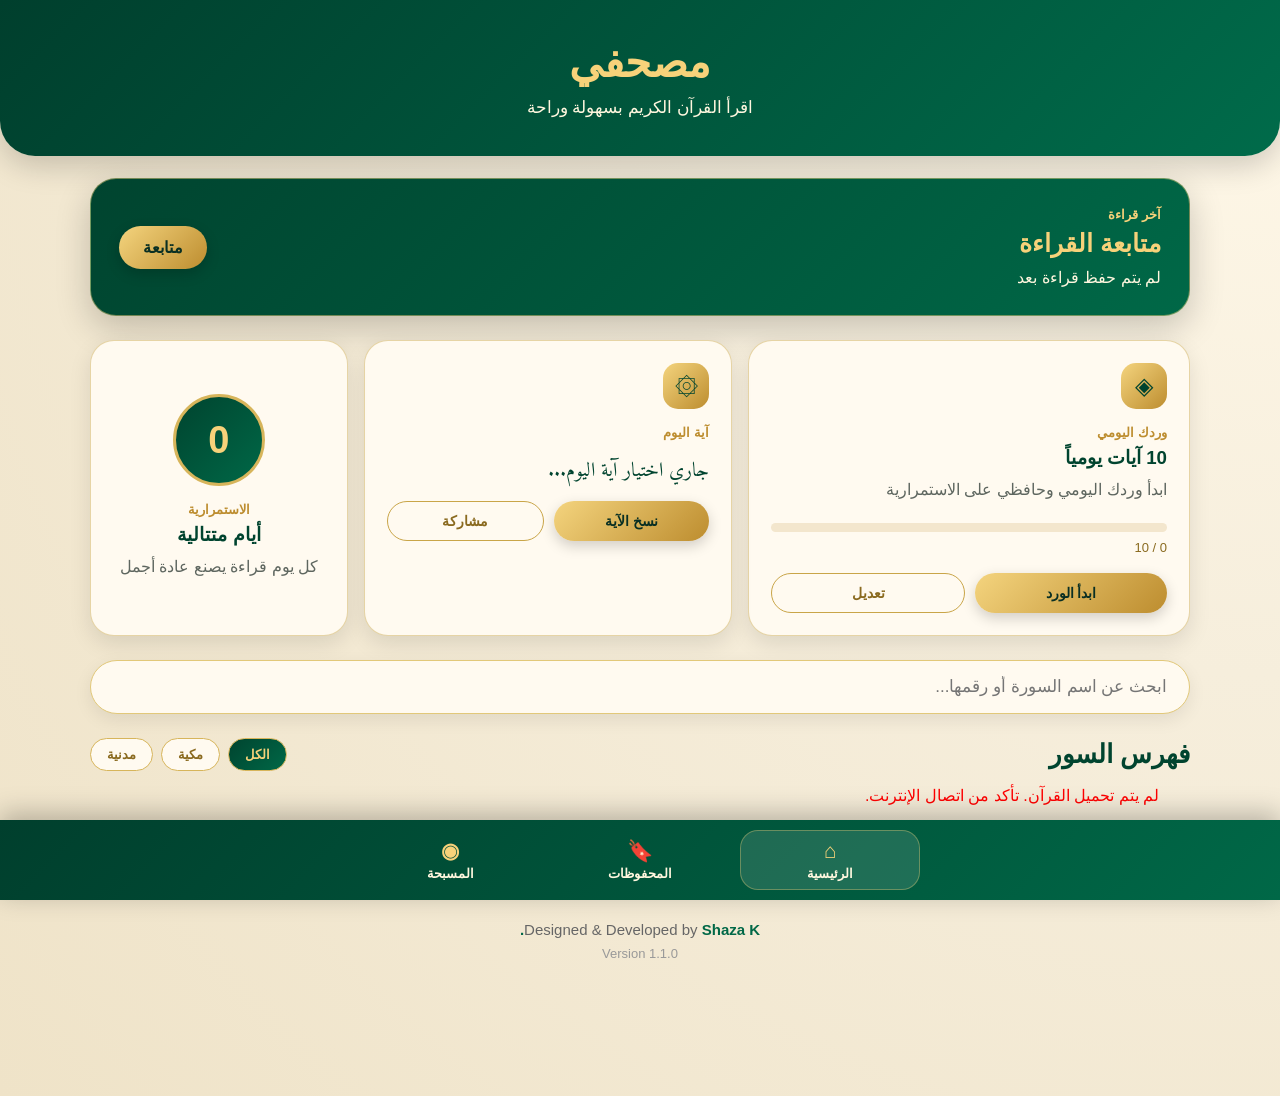
<file: index.html>
<!DOCTYPE html>
<html lang="ar" dir="rtl">
<head>
  <link rel="manifest" href="manifest.json">
  <meta name="theme-color" content="#006847">
  <meta charset="UTF-8" />
  <meta name="viewport" content="width=device-width, initial-scale=1.0" />
  <title>مصحفي</title>
  <link rel="stylesheet" href="style.css" />
</head>

<body>
  <header class="app-header">
    <h1>مصحفي</h1>
    <p>اقرأ القرآن الكريم بسهولة وراحة</p>
  </header>

  <main class="container">

    <section id="homePage" class="page-section">

      <section class="home-card">
        <div>
          <span class="eyebrow">آخر قراءة</span>
          <h2>متابعة القراءة</h2>
          <p id="lastRead">لم يتم حفظ قراءة بعد</p>
        </div>

        <button onclick="continueReading()">متابعة</button>
      </section>

      <section class="feature-grid">

        <article class="feature-card daily-card">
          <div class="feature-icon">◈</div>

          <div>
            <span class="eyebrow">وردك اليومي</span>
            <h3 id="dailyGoalTitle">10 آيات يومياً</h3>
            <p id="dailyGoalText">
              ابدأ وردك اليومي وحافظي على الاستمرارية
            </p>
          </div>

          <div class="progress-wrap">
            <div class="progress-track">
              <div id="dailyProgressBar" class="progress-bar"></div>
            </div>

            <span id="dailyProgressText">0 / 10</span>
          </div>

          <div class="card-actions">
            <button onclick="startDailyWird()">ابدأ الورد</button>
            <button class="ghost-btn" onclick="openDailyGoalModal()">
              تعديل
            </button>
          </div>
        </article>

        <article class="feature-card verse-card">
          <div class="feature-icon">۞</div>

          <div>
            <span class="eyebrow">آية اليوم</span>

            <p id="dailyVerseText" class="daily-verse">
              جاري اختيار آية اليوم...
            </p>

            <span id="dailyVerseSource" class="verse-source"></span>
          </div>

          <div class="card-actions">
            <button onclick="copyDailyVerse()">نسخ الآية</button>

            <button class="ghost-btn" onclick="shareDailyVerse()">
              مشاركة
            </button>
          </div>
        </article>

        <article class="feature-card streak-card">
          <div class="streak-number" id="streakDays">0</div>

          <div>
            <span class="eyebrow">الاستمرارية</span>
            <h3>أيام متتالية</h3>
            <p>كل يوم قراءة يصنع عادة أجمل</p>
          </div>
        </article>

      </section>

      <div class="search-box">
        <input
          type="text"
          id="searchInput"
          placeholder="ابحث عن اسم السورة أو رقمها..."
          oninput="searchSurah()"
        />
      </div>

      <section>

        <div class="section-heading-row">

          <h2 class="section-title">فهرس السور</h2>

          <div class="filter-tabs">

            <button
              class="filter-btn active"
              onclick="filterSurahs('all', this)"
            >
              الكل
            </button>

            <button
              class="filter-btn"
              onclick="filterSurahs('مكية', this)"
            >
              مكية
            </button>

            <button
              class="filter-btn"
              onclick="filterSurahs('مدنية', this)"
            >
              مدنية
            </button>

          </div>

        </div>

        <div id="surahList" class="surah-list"></div>

      </section>

    </section>


    <section id="bookmarksPage" class="page-section hidden">

      <div class="page-head">
        <span class="eyebrow">محفوظاتك</span>
        <h2 class="section-title">الآيات المحفوظة</h2>
      </div>

      <div id="bookmarksList" class="bookmarks-list"></div>

    </section>


    <section id="tasbihPage" class="page-section hidden">

      <div class="tasbih-card">

        <span class="eyebrow">المسبحة</span>

        <h2>اذكر الله</h2>

        <select id="tasbihPhrase" onchange="changeTasbihPhrase()">
          <option>سبحان الله</option>
          <option>الحمد لله</option>
          <option>الله أكبر</option>
          <option>أستغفر الله</option>
          <option>لا إله إلا الله</option>
        </select>

        <button
          id="tasbihButton"
          class="tasbih-button"
          onclick="incrementTasbih()"
        >
          <span id="tasbihCount">0</span>
          <small>اضغط للتسبيح</small>
        </button>

        <div class="tasbih-target">

          <span id="tasbihTargetText">0 / 33</span>

          <div class="progress-track">
            <div
              id="tasbihProgressBar"
              class="progress-bar"
            ></div>
          </div>

        </div>

        <div class="tasbih-actions">

          <button onclick="changeTasbihTarget()">
            تغيير الهدف
          </button>

          <button
            class="ghost-btn"
            onclick="resetTasbih()"
          >
            تصفير
          </button>

        </div>

      </div>

    </section>


    <section id="readerPage" class="reader-page hidden">

      <div class="surah-header">

        <div class="ornament">❈ ❈ ❈</div>

        <h2 id="surahTitle"></h2>

        <p id="surahInfo"></p>

        <div class="ornament">❈ ❈ ❈</div>

      </div>
      <div class="audio-player">

  <div class="audio-player-head">
    <div>
      <span class="audio-label">الاستماع</span>
      <strong id="audioStatus">جاهز للتشغيل</strong>
    </div>

    <select id="reciterSelect" onchange="changeReciter()">
      <option value="ar.alafasy">مشاري راشد العفاسي</option>
      <option value="ar.minshawi">محمد صديق المنشاوي</option>
      <option value="ar.sudais">عبدالرحمن السديس</option>
      <option value="ar.abdulbasit">عبد الباسط عبد الصمد</option>
      <option value="ar.husary">محمود خليل الحصري</option>
    </select>
  </div>

  <div class="audio-controls">

    <button onclick="previousAudioAyah()">
      ⏮
      <span>السابقة</span>
    </button>

    <button
      id="audioPlayButton"
      class="audio-main-button"
      onclick="toggleSurahAudio()"
    >
      ▶
      <span>تشغيل</span>
    </button>

    <button onclick="nextAudioAyah()">
      ⏭
      <span>التالية</span>
    </button>

    <button onclick="stopSurahAudio()">
      ■
      <span>إيقاف</span>
    </button>

  </div>

  <div class="audio-progress">
    <div class="audio-progress-track">
      <div id="audioProgressBar"></div>
    </div>

    <span id="audioAyahInfo">
      لم يبدأ التشغيل
    </span>
  </div>

</div>

      <div id="ayahContainer" class="ayah-container"></div>

      <div class="reader-actions">

        <button onclick="backToHome()">
          ↩
          <span>رجوع</span>
        </button>

        <button onclick="decreaseFont()">
          A−
          <span>تصغير</span>
        </button>

        <button onclick="increaseFont()">
          A+
          <span>تكبير</span>
        </button>

        <button onclick="toggleDarkMode()">
          🌙
          <span>ليلي</span>
        </button>

      </div>

    </section>

  </main>


  <nav id="bottomNav" class="bottom-nav">

    <button
      class="nav-btn active"
      data-page="homePage"
      onclick="showPage('homePage', this)"
    >
      <span>⌂</span>
      <small>الرئيسية</small>
    </button>

    <button
      class="nav-btn"
      data-page="bookmarksPage"
      onclick="showPage('bookmarksPage', this)"
    >
      <span>🔖</span>
      <small>المحفوظات</small>
    </button>

    <button
      class="nav-btn"
      data-page="tasbihPage"
      onclick="showPage('tasbihPage', this)"
    >
      <span>◉</span>
      <small>المسبحة</small>
    </button>

  </nav>


  <div
    id="ayahActionSheet"
    class="action-sheet hidden"
    onclick="closeAyahActions(event)"
  >

    <div class="action-sheet-panel">

      <div class="sheet-handle"></div>

      <h3 id="selectedAyahTitle">خيارات الآية</h3>

      <p
        id="selectedAyahPreview"
        class="selected-ayah-preview"
      ></p>

      <div class="action-grid">

        <button onclick="saveSelectedAyah()">
          🔖
          <span>حفظ</span>
        </button>

        <button onclick="copySelectedAyah()">
          📋
          <span>نسخ</span>
        </button>

        <button onclick="shareSelectedAyah()">
          📤
          <span>مشاركة</span>
        </button>

      </div>

      <button
        class="close-sheet"
        onclick="closeAyahActions()"
      >
        إغلاق
      </button>

    </div>

  </div>


  <div
    id="dailyGoalModal"
    class="action-sheet hidden"
    onclick="closeDailyGoalModal(event)"
  >

    <div class="action-sheet-panel">

      <div class="sheet-handle"></div>

      <h3>تحديد الورد اليومي</h3>

      <p class="modal-note">
        اختر عدد الآيات التي تريد قراءتها يومياً.
      </p>

      <div class="goal-options">

        <button onclick="setDailyGoal(5)">
          5 آيات
        </button>

        <button onclick="setDailyGoal(10)">
          10 آيات
        </button>

        <button onclick="setDailyGoal(20)">
          20 آية
        </button>

        <button onclick="setDailyGoal(50)">
          50 آية
        </button>

      </div>

      <button
        class="close-sheet"
        onclick="closeDailyGoalModal()"
      >
        إغلاق
      </button>

    </div>

  </div>


  <div id="toast" class="toast"></div>


  <footer class="app-footer">
    <p>
      Designed & Developed by
      <strong>Shaza K.</strong>
    </p>

    <span>Version 1.1.0</span>
  </footer>


  <script src="script.js"></script>

  <script>
    if ("serviceWorker" in navigator) {
      navigator.serviceWorker.register("service-worker.js");
    }
  </script>

</body>
</html>
<script src="./script.js"></script>

<script>
  if ("serviceWorker" in navigator) {
    window.addEventListener("load", async () => {
      try {
        const registration = await navigator.serviceWorker.register(
          "./service-worker.js"
        );

        console.log(
          "Service Worker registered:",
          registration.scope
        );
      } catch (error) {
        console.error(
          "Service Worker registration failed:",
          error
        );
      }
    });
  }
</script>

</body>
</html>
</file>
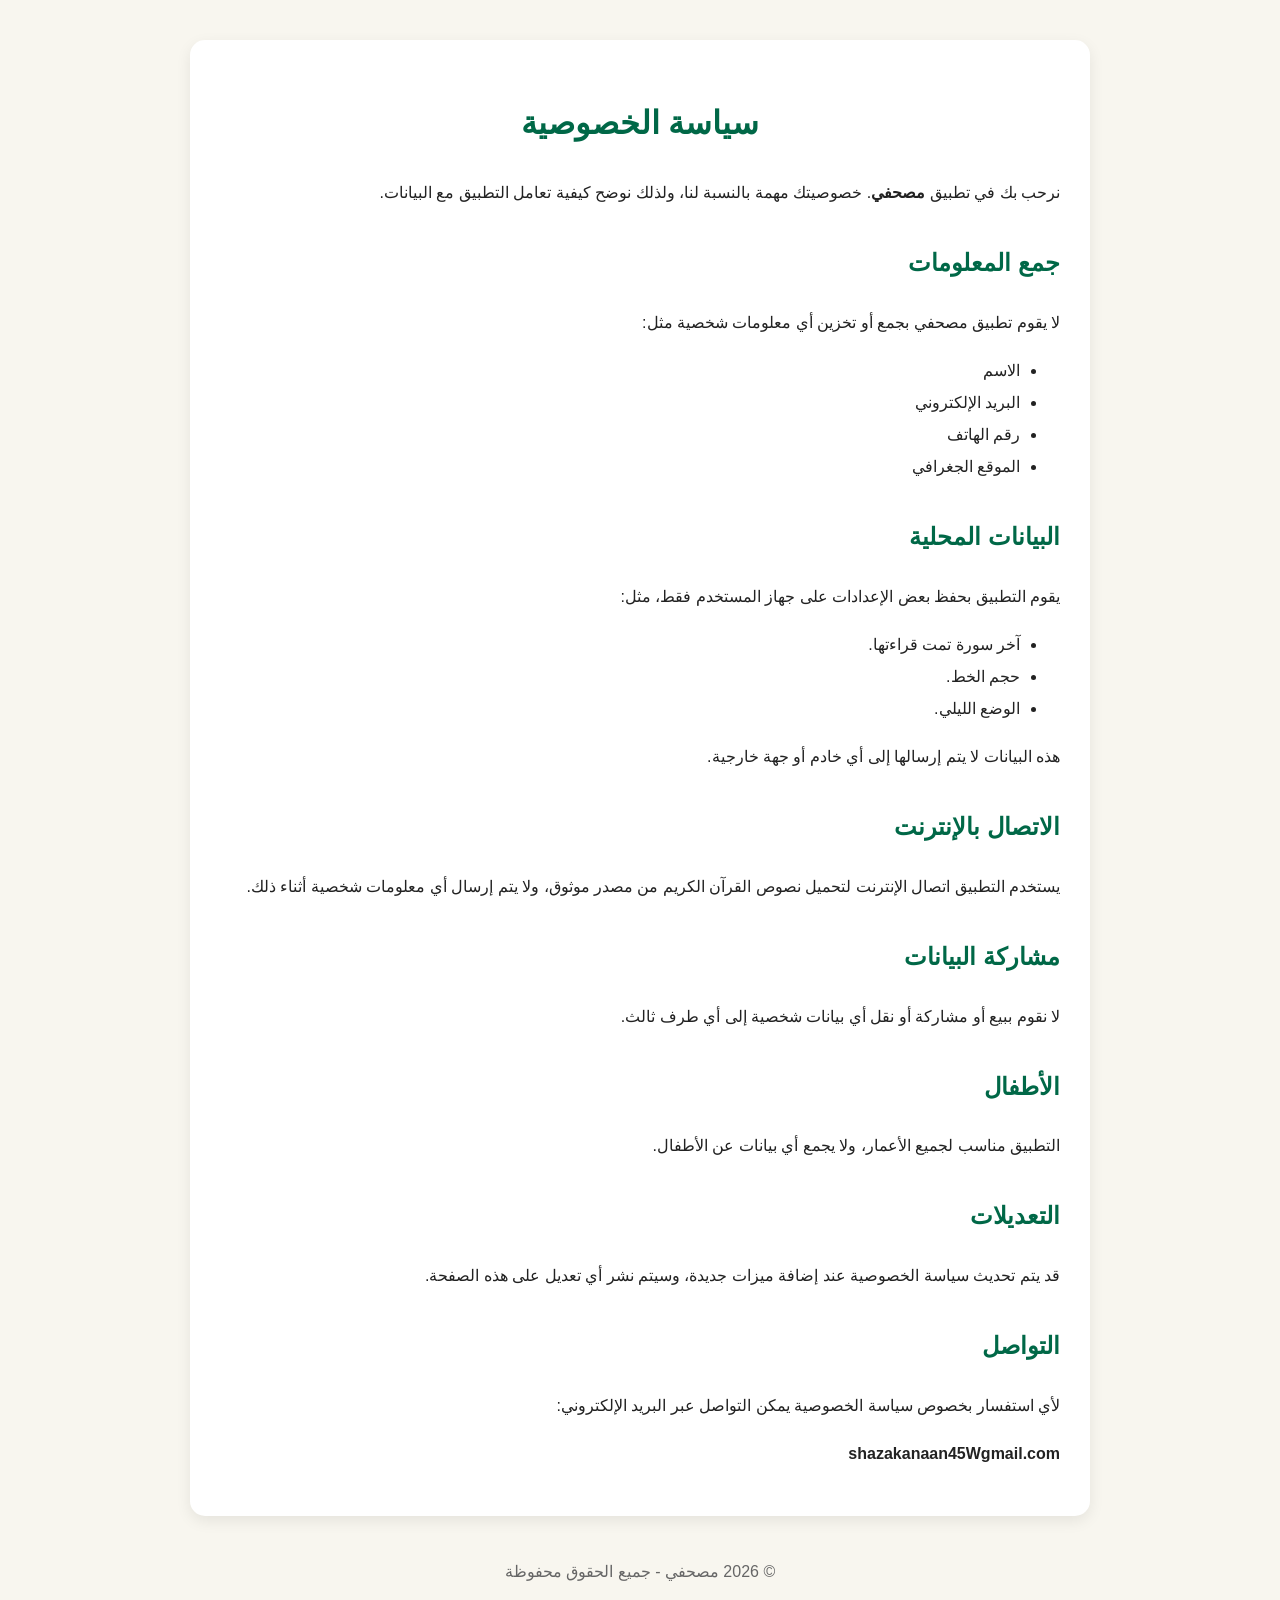
<file: privacy.html>
<!DOCTYPE html> <html lang="ar" dir="rtl"> <head> <meta charset="UTF-8"> <meta name="viewport" content="width=device-width, initial-scale=1.0"> <title>سياسة الخصوصية | مصحفي</title> <style> body{ font-family:Tahoma,Arial,sans-serif; background:#f8f6ef; color:#222; max-width:900px; margin:auto; padding:40px; line-height:2; } h1{ color:#006847; text-align:center; } h2{ color:#006847; margin-top:30px; } .box{ background:white; padding:30px; border-radius:15px; box-shadow:0 5px 15px rgba(0,0,0,.08); } footer{ margin-top:40px; text-align:center; color:#666; } </style> </head> <body> <div class="box"> <h1>سياسة الخصوصية</h1> <p> نرحب بك في تطبيق <strong>مصحفي</strong>. خصوصيتك مهمة بالنسبة لنا، ولذلك نوضح كيفية تعامل التطبيق مع البيانات. </p> <h2>جمع المعلومات</h2> <p> لا يقوم تطبيق مصحفي بجمع أو تخزين أي معلومات شخصية مثل: </p> <ul> <li>الاسم</li> <li>البريد الإلكتروني</li> <li>رقم الهاتف</li> <li>الموقع الجغرافي</li> </ul> <h2>البيانات المحلية</h2> <p> يقوم التطبيق بحفظ بعض الإعدادات على جهاز المستخدم فقط، مثل: </p> <ul> <li>آخر سورة تمت قراءتها.</li> <li>حجم الخط.</li> <li>الوضع الليلي.</li> </ul> <p> هذه البيانات لا يتم إرسالها إلى أي خادم أو جهة خارجية. </p> <h2>الاتصال بالإنترنت</h2> <p> يستخدم التطبيق اتصال الإنترنت لتحميل نصوص القرآن الكريم من مصدر موثوق، ولا يتم إرسال أي معلومات شخصية أثناء ذلك. </p> <h2>مشاركة البيانات</h2> <p> لا نقوم ببيع أو مشاركة أو نقل أي بيانات شخصية إلى أي طرف ثالث. </p> <h2>الأطفال</h2> <p> التطبيق مناسب لجميع الأعمار، ولا يجمع أي بيانات عن الأطفال. </p> <h2>التعديلات</h2> <p> قد يتم تحديث سياسة الخصوصية عند إضافة ميزات جديدة، وسيتم نشر أي تعديل على هذه الصفحة. </p> <h2>التواصل</h2> <p> لأي استفسار بخصوص سياسة الخصوصية يمكن التواصل عبر البريد الإلكتروني: </p> <p> <strong>shazakanaan45Wgmail.com</strong> </p> </div> <footer> © 2026 مصحفي - جميع الحقوق محفوظة </footer> </body> </html>
</file>
<file: style.css>
@font-face {
  font-family: "MushafiQuran";
  src: url("./fonts/AmiriQuran.ttf") format("truetype");
  font-weight: normal;
  font-style: normal;
  font-display: block;
}*{
  margin:0;
  padding:0;
  box-sizing:border-box;
}

html{
  scroll-behavior:smooth;
}

body{
  direction:rtl;
  font-family:Arial, Tahoma, sans-serif;
  background:radial-gradient(circle at top right,#fff8e8 0,#f6eedc 40%,#efe3c8 100%);
  color:#082f23;
  padding-bottom:110px;
}

.app-header{
  background:linear-gradient(135deg,#003f2d,#006b4a);
  color:#f7d27a;
  text-align:center;
  padding:38px 20px;
  border-bottom-left-radius:35px;
  border-bottom-right-radius:35px;
  box-shadow:0 10px 30px rgba(0,0,0,.18);
}

.app-header h1{
  font-size:42px;
  margin-bottom:10px;
}

.app-header p{
  color:#fff7df;
  font-size:17px;
}

.container{
  width:94%;
  max-width:1100px;
  margin:auto;
  padding:22px 0 40px;
}

.hidden{
  display:none !important;
}

.eyebrow{
  display:block;
  color:#bd8d2f;
  font-size:13px;
  font-weight:bold;
  margin-bottom:7px;
}

.home-card{
  background:linear-gradient(135deg,#00442f,#006847);
  color:white;
  border-radius:26px;
  padding:28px;
  margin-bottom:24px;
  box-shadow:0 12px 35px rgba(0,0,0,.2);
  border:1px solid rgba(255,215,130,.45);
  display:flex;
  align-items:center;
  justify-content:space-between;
  gap:20px;
}

.home-card .eyebrow{
  color:#f7d27a;
}

.home-card h2{
  color:#f7d27a;
  margin-bottom:10px;
  font-size:25px;
}

.home-card p{
  color:#fff7df;
}

button{
  background:linear-gradient(135deg,#f4d47e,#bd8d2f);
  color:#092f23;
  border:none;
  border-radius:50px;
  padding:12px 24px;
  cursor:pointer;
  font-size:16px;
  font-weight:bold;
  box-shadow:0 5px 14px rgba(0,0,0,.18);
  font-family:Arial, Tahoma, sans-serif;
  transition:.2s;
}

button:hover{
  transform:translateY(-2px);
}

.ghost-btn{
  background:transparent;
  border:1px solid #c9a548;
  color:#8a6a1f;
  box-shadow:none;
}

.feature-grid{
  display:grid;
  grid-template-columns:1.2fr 1fr .7fr;
  gap:16px;
  margin-bottom:24px;
}

.feature-card{
  background:#fffaf0;
  border:1px solid rgba(199,164,73,.45);
  border-radius:24px;
  padding:22px;
  box-shadow:0 8px 22px rgba(0,0,0,.1);
}

.feature-card h3{
  color:#00442f;
  margin-bottom:7px;
}

.feature-card p{
  color:#5e665f;
  line-height:1.8;
}

.feature-icon{
  width:46px;
  height:46px;
  border-radius:15px;
  background:linear-gradient(135deg,#f4d47e,#bd8d2f);
  display:flex;
  align-items:center;
  justify-content:center;
  font-size:24px;
  color:#00442f;
  margin-bottom:16px;
}

.card-actions{
  display:flex;
  gap:10px;
  margin-top:18px;
}

.card-actions button{
  flex:1;
  padding:11px 14px;
  font-size:14px;
}

.progress-wrap{
  margin-top:18px;
}

.progress-track{
  height:9px;
  background:rgba(189,141,47,.18);
  border-radius:50px;
  overflow:hidden;
}

.progress-bar{
  height:100%;
  width:0%;
  background:linear-gradient(90deg,#bd8d2f,#f4d47e);
  border-radius:50px;
  transition:.3s;
}

#dailyProgressText,
#tasbihTargetText{
  display:block;
  margin-top:8px;
  color:#8a6a1f;
  font-size:13px;
}

.daily-verse{
  font-size:20px;
  color:#00442f !important;
  font-family:"MushafiQuran", serif !important;
}

.verse-source{
  display:block;
  margin-top:12px;
  color:#8a6a1f;
  font-size:13px;
}

.streak-card{
  display:flex;
  align-items:center;
  justify-content:center;
  flex-direction:column;
  text-align:center;
}

.streak-number{
  width:92px;
  height:92px;
  border-radius:50%;
  display:flex;
  align-items:center;
  justify-content:center;
  background:linear-gradient(135deg,#00442f,#006847);
  color:#f7d27a;
  border:3px solid #d7b55b;
  font-size:38px;
  font-weight:bold;
  margin-bottom:16px;
}

.search-box{
  margin-bottom:24px;
}

.search-box input{
  width:100%;
  padding:16px 22px;
  border-radius:50px;
  border:1px solid #e2c879;
  background:#fffaf0;
  font-size:17px;
  outline:none;
  box-shadow:0 6px 18px rgba(0,0,0,.08);
  font-family:Arial, Tahoma, sans-serif;
}

.section-heading-row{
  display:flex;
  justify-content:space-between;
  align-items:center;
  gap:18px;
  margin:20px 0 15px;
}

.section-title{
  font-size:26px;
  color:#00442f;
}

.filter-tabs{
  display:flex;
  gap:8px;
}

.filter-btn{
  padding:8px 16px;
  box-shadow:none;
  background:#fffaf0;
  border:1px solid #d7b55b;
  color:#8a6a1f;
  font-size:13px;
}

.filter-btn.active{
  background:linear-gradient(135deg,#00442f,#006847);
  color:#f7d27a;
}

.surah-list{
  display:grid;
  grid-template-columns:repeat(auto-fill,minmax(280px,1fr));
  gap:16px;
}

.surah-card{
  background:#fffaf0;
  border:1px solid rgba(199,164,73,.45);
  border-radius:22px;
  padding:18px;
  cursor:pointer;
  box-shadow:0 8px 22px rgba(0,0,0,.1);
  transition:.25s;
  display:flex;
  align-items:center;
  gap:14px;
  text-align:right;
}

.surah-card:hover{
  transform:translateY(-4px);
  background:#fff4d8;
}

.surah-card h3{
  color:#00442f;
  font-size:21px;
  margin-bottom:6px;
  font-weight:700;
  line-height:1.6;
}

.surah-card span{
  color:#8a6a1f;
  font-size:14px;
}

.surah-number{
  width:42px;
  height:42px;
  min-width:42px;
  border-radius:50%;
  background:linear-gradient(135deg,#f4d47e,#bd8d2f);
  color:#00442f;
  display:flex;
  align-items:center;
  justify-content:center;
  font-weight:bold;
  box-shadow:0 4px 12px rgba(0,0,0,.15);
}

.surah-arrow{
  margin-right:auto;
  color:#bd8d2f;
  font-size:28px;
  font-weight:bold;
}

.reader-page{
  margin-top:20px;
  padding-bottom:120px;
}

.surah-header{
  background:linear-gradient(135deg,#00452f,#006847);
  border-radius:25px;
  padding:25px;
  margin-top:18px;
  margin-bottom:25px;
  text-align:center;
  box-shadow:0 10px 25px rgba(0,0,0,.15);
  border:2px solid #d7b55b;
}

#surahTitle{
  color:#FFD87A;
  font-size:42px;
  margin:10px 0;
  font-weight:bold;
  text-align:center;
  text-shadow:0 2px 5px rgba(0,0,0,.4);
}

#surahInfo{
  color:#FFF7DD;
  font-size:18px;
  margin-top:8px;
}

.ornament{
  color:#FFD87A;
  font-size:24px;
  letter-spacing:8px;
}

.reader-actions{
  position:fixed;
  bottom:0;
  left:0;
  right:0;
  z-index:9999;
  display:flex;
  justify-content:space-between;
  align-items:center;
  gap:8px;
  background:linear-gradient(135deg,#003f2d,#006847);
  padding:10px 10px calc(10px + env(safe-area-inset-bottom));
  border-radius:22px 22px 0 0;
  box-shadow:0 -6px 25px rgba(0,0,0,.28);
}

.reader-actions button{
  flex:1;
  min-width:0;
  background:rgba(255,255,255,.12);
  color:#f7d27a;
  border:1px solid rgba(247,210,122,.45);
  border-radius:16px;
  padding:8px 4px;
  font-size:18px;
  box-shadow:none;
  white-space:nowrap;
}

.reader-actions button span{
  display:block;
  font-size:11px;
  margin-top:3px;
  color:#fff7df;
  font-weight:normal;
}

.ayah-container{
  background:#fffaf0;
  border:1px solid rgba(199,164,73,.55);
  border-radius:28px;
  padding:38px;
  font-family:"MushafiQuran", serif !important;
  font-size:40px;
  line-height:2.2;
  box-shadow:0 10px 32px rgba(0,0,0,.12);
}

.quran-text{
  direction:rtl;
  text-align:justify;
  text-align-last:center;
  line-height:2.35;
  word-spacing:3px;
}

.ayah{
  display:inline;
  cursor:pointer;
  padding:4px 2px;
  border-radius:8px;
  transition:.2s;
  -webkit-tap-highlight-color:transparent;
}

.ayah:hover{
  background:rgba(244,212,126,.28);
}

.ayah:active{
  background:rgba(244,212,126,.5);
}

.ayah-text{
  display:inline;
}

.ayahNumber{
  display:inline-flex;
  align-items:center;
  justify-content:center;
  color:#006847;
  font-size:.46em;
  font-family:Arial, Tahoma, sans-serif;
  font-weight:bold;
  margin:0 7px;
  vertical-align:middle;
  white-space:nowrap;
  min-width:32px;
  height:32px;
  border:1px solid rgba(189,141,47,.65);
  border-radius:50%;
  background:#f6df9a;
}

.basmala-box{
  background:linear-gradient(135deg,#fffdf6,#f8edd1);
  border:2px solid #d4af37;
  border-radius:20px;
  padding:18px;
  margin:5px 0 32px;
  text-align:center;
  box-shadow:0 8px 20px rgba(0,0,0,.12);
}

.basmala{
  font-family:"MushafiQuran", serif !important;
  font-size:42px;
  color:#006847;
  line-height:2;
}

.bottom-nav{
  position:fixed;
  bottom:0;
  left:0;
  right:0;
  z-index:9000;
  background:linear-gradient(135deg,#003f2d,#006847);
  display:flex;
  justify-content:center;
  gap:10px;
  padding:10px 12px calc(10px + env(safe-area-inset-bottom));
  box-shadow:0 -6px 25px rgba(0,0,0,.25);
}

.nav-btn{
  width:min(180px,30%);
  background:transparent;
  border:1px solid transparent;
  box-shadow:none;
  color:#fff7df;
  border-radius:18px;
  padding:8px 10px;
}

.nav-btn span{
  display:block;
  font-size:21px;
  color:#f7d27a;
}

.nav-btn small{
  display:block;
  margin-top:3px;
}

.nav-btn.active{
  background:rgba(255,255,255,.12);
  border-color:rgba(247,210,122,.35);
}

.bookmarks-list{
  display:grid;
  gap:14px;
}

.bookmark-card{
  background:#fffaf0;
  border:1px solid rgba(199,164,73,.45);
  border-radius:22px;
  padding:20px;
  box-shadow:0 8px 22px rgba(0,0,0,.1);
}

.bookmark-card p{
  font-family:"MushafiQuran", serif !important;
  color:#00442f;
  font-size:25px;
  line-height:2;
}

.bookmark-meta{
  display:flex;
  justify-content:space-between;
  align-items:center;
  gap:12px;
  margin-top:12px;
  color:#8a6a1f;
  font-size:13px;
}

.bookmark-meta button{
  padding:7px 12px;
  font-size:12px;
  background:transparent;
  color:#9c2d2d;
  border:1px solid rgba(156,45,45,.35);
  box-shadow:none;
}

.empty-state{
  text-align:center;
  background:#fffaf0;
  border:1px dashed #d7b55b;
  border-radius:22px;
  padding:42px 20px;
  color:#8a6a1f;
}

.tasbih-card{
  max-width:620px;
  margin:20px auto;
  background:#fffaf0;
  border:1px solid rgba(199,164,73,.45);
  border-radius:30px;
  padding:30px;
  text-align:center;
  box-shadow:0 12px 35px rgba(0,0,0,.14);
}

.tasbih-card h2{
  color:#00442f;
  font-size:34px;
  margin-bottom:20px;
}

#tasbihPhrase{
  width:100%;
  padding:14px 18px;
  border-radius:50px;
  border:1px solid #d7b55b;
  background:#fffdf7;
  color:#00442f;
  font-size:18px;
  outline:none;
  margin-bottom:24px;
}

.tasbih-button{
  width:230px;
  height:230px;
  border-radius:50%;
  margin:10px auto 26px;
  background:linear-gradient(135deg,#00442f,#006847);
  color:#f7d27a;
  border:5px solid #d7b55b;
  display:flex;
  flex-direction:column;
  align-items:center;
  justify-content:center;
  box-shadow:0 15px 35px rgba(0,0,0,.22);
}

.tasbih-button span{
  font-size:72px;
  line-height:1;
}

.tasbih-button small{
  margin-top:12px;
  color:#fff7df;
}

.tasbih-target{
  max-width:380px;
  margin:auto;
}

.tasbih-actions{
  display:flex;
  gap:12px;
  justify-content:center;
  margin-top:22px;
}

.action-sheet{
  position:fixed;
  inset:0;
  background:rgba(0,0,0,.48);
  z-index:12000;
  display:flex;
  align-items:flex-end;
  justify-content:center;
  padding:16px;
}

.action-sheet-panel{
  width:min(600px,100%);
  background:#fffaf0;
  border:1px solid #d7b55b;
  border-radius:28px 28px 20px 20px;
  padding:22px;
  box-shadow:0 20px 60px rgba(0,0,0,.35);
}

.sheet-handle{
  width:58px;
  height:5px;
  border-radius:50px;
  background:#d8c89b;
  margin:0 auto 18px;
}

.action-sheet-panel h3{
  color:#00442f;
  text-align:center;
  font-size:23px;
}

.selected-ayah-preview{
  font-family:"MushafiQuran", serif !important;
  font-size:23px;
  line-height:2;
  color:#00442f;
  text-align:center;
  margin:18px 0;
  max-height:180px;
  overflow:auto;
}

.action-grid{
  display:grid;
  grid-template-columns:repeat(3,1fr);
  gap:10px;
}

.action-grid button{
  border-radius:18px;
  padding:16px 10px;
}

.action-grid button span{
  display:block;
  margin-top:6px;
  font-size:12px;
}

.close-sheet{
  width:100%;
  margin-top:14px;
  background:transparent;
  color:#8a6a1f;
  border:1px solid #d7b55b;
  box-shadow:none;
}

.modal-note{
  text-align:center;
  color:#666;
  margin:12px 0 18px;
}

.goal-options{
  display:grid;
  grid-template-columns:repeat(2,1fr);
  gap:10px;
}

.toast{
  position:fixed;
  left:50%;
  bottom:105px;
  transform:translateX(-50%) translateY(20px);
  background:#003f2d;
  color:#fff7df;
  border:1px solid #d7b55b;
  border-radius:50px;
  padding:12px 20px;
  opacity:0;
  pointer-events:none;
  transition:.25s;
  z-index:15000;
  box-shadow:0 10px 25px rgba(0,0,0,.25);
  white-space:nowrap;
}

.toast.show{
  opacity:1;
  transform:translateX(-50%) translateY(0);
}

.app-footer{
  text-align:center;
  margin-top:50px;
  padding:25px 15px;
  color:#666;
  border-top:1px solid rgba(0,0,0,.08);
  font-size:15px;
}

.app-footer strong{
  color:#006847;
}

.app-footer span{
  display:block;
  margin-top:8px;
  font-size:13px;
  color:#999;
}

.dark{
  background:linear-gradient(135deg,#061b15,#0b3327);
  color:white;
}

.dark .feature-card,
.dark .ayah-container,
.dark .bookmark-card,
.dark .tasbih-card,
.dark .action-sheet-panel,
.dark .empty-state{
  background:#102820;
  color:white;
}

.dark .feature-card h3,
.dark .daily-verse,
.dark .bookmark-card p,
.dark .tasbih-card h2,
.dark .action-sheet-panel h3,
.dark .selected-ayah-preview{
  color:#F7D27A !important;
}

.dark .feature-card p,
.dark .modal-note{
  color:#e5e0ce;
}

.dark .surah-card{
  background:#16352B;
  border:1px solid #d4af37;
  color:white;
}

.dark .surah-card h3{
  color:#F7D27A;
}

.dark .surah-card span{
  color:#EDE6C5;
}

.dark .surah-number{
  background:linear-gradient(135deg,#F7D27A,#BD8D2F);
  color:#003F2D;
}

.dark .surah-arrow,
.dark .section-title{
  color:#F7D27A;
}

.dark input,
.dark #tasbihPhrase{
  background:#102820;
  color:white;
}

.dark .filter-btn{
  background:#16352B;
  color:#f7d27a;
}

.dark .filter-btn.active{
  background:linear-gradient(135deg,#f4d47e,#bd8d2f);
  color:#003f2d;
}

.dark .ayah:hover{
  background:rgba(247,210,122,.12);
}

.dark .ayah:active{
  background:rgba(247,210,122,.22);
}

.dark .ayahNumber{
  color:#003f2d;
  background:#f6df9a;
}

.dark .basmala-box{
  background:#16352B;
}

.dark .basmala{
  color:#F7D27A;
}

.dark .app-footer{
  color:#cfcfcf;
  border-top:1px solid rgba(255,255,255,.1);
}

.dark .app-footer strong{
  color:#F7D27A;
}

.dark .app-footer span{
  color:#999;
}

@media(max-width:850px){

  .feature-grid{
    grid-template-columns:1fr 1fr;
  }

  .streak-card{
    grid-column:1 / -1;
    flex-direction:row;
    gap:20px;
    justify-content:flex-start;
    text-align:right;
  }

  .streak-number{
    margin-bottom:0;
  }

}

@media(max-width:700px){

  body{
    padding-bottom:105px;
  }

  .app-header{
    padding:30px 20px;
  }

  .app-header h1{
    font-size:32px;
  }

  .home-card{
    padding:22px;
  }

  .feature-grid{
    grid-template-columns:1fr;
  }

  .streak-card{
    grid-column:auto;
  }

  .section-heading-row{
    align-items:flex-start;
    flex-direction:column;
  }

  .filter-tabs{
    width:100%;
  }

  .filter-btn{
    flex:1;
  }

  .surah-list{
    grid-template-columns:1fr;
  }

  .reader-page{
    margin-top:20px;
    padding-bottom:125px;
  }

  .reader-actions{
    gap:6px;
    padding:9px 8px calc(9px + env(safe-area-inset-bottom));
  }

  .reader-actions button{
    font-size:17px;
    padding:8px 3px;
  }

  .reader-actions button span{
    font-size:10px;
  }

  .surah-header{
    margin-top:20px;
    padding:22px;
  }

  #surahTitle{
    font-size:34px;
  }

  .ayah-container{
    font-size:28px;
    padding:24px 18px;
    border-radius:22px;
  }

  .quran-text{
    line-height:2.25;
    word-spacing:1px;
    text-align:right;
  }

  .ayahNumber{
    min-width:27px;
    height:27px;
    margin:0 4px;
  }

  .basmala{
    font-size:31px;
  }

  .bottom-nav{
    justify-content:space-around;
  }

  .nav-btn{
    width:31%;
    padding:7px 5px;
  }

  .tasbih-button{
    width:200px;
    height:200px;
  }

  .tasbih-button span{
    font-size:64px;
  }

}
/* Quran Audio Player */

.audio-player{
  background:linear-gradient(135deg,#00442f,#006847);
  border:1px solid rgba(247,210,122,.55);
  border-radius:24px;
  padding:20px;
  margin-bottom:22px;
  box-shadow:0 10px 28px rgba(0,0,0,.18);
  color:#fff7df;
}

.audio-player-head{
  display:flex;
  align-items:center;
  justify-content:space-between;
  gap:16px;
  margin-bottom:18px;
}

.audio-label{
  display:block;
  color:#f7d27a;
  font-size:13px;
  font-weight:bold;
  margin-bottom:5px;
}

#audioStatus{
  color:#fff7df;
  font-size:16px;
}

#reciterSelect{
  min-width:210px;
  padding:11px 15px;
  border-radius:50px;
  border:1px solid rgba(247,210,122,.55);
  background:rgba(255,255,255,.12);
  color:#fff7df;
  font-family:Arial,Tahoma,sans-serif;
  font-size:14px;
  outline:none;
}

#reciterSelect option{
  background:#00442f;
  color:#fff7df;
}

.audio-controls{
  display:grid;
  grid-template-columns:repeat(4,1fr);
  gap:8px;
}

.audio-controls button{
  background:rgba(255,255,255,.1);
  border:1px solid rgba(247,210,122,.4);
  color:#f7d27a;
  box-shadow:none;
  border-radius:16px;
  padding:10px 5px;
  font-size:19px;
}

.audio-controls button:hover{
  transform:none;
  background:rgba(255,255,255,.18);
}

.audio-controls button span{
  display:block;
  color:#fff7df;
  font-size:10px;
  margin-top:4px;
  font-weight:normal;
}

.audio-controls .audio-main-button{
  background:linear-gradient(135deg,#f4d47e,#bd8d2f);
  color:#003f2d;
  border-color:#f7d27a;
}

.audio-controls .audio-main-button span{
  color:#003f2d;
  font-weight:bold;
}

.audio-progress{
  margin-top:17px;
}

.audio-progress-track{
  width:100%;
  height:7px;
  overflow:hidden;
  background:rgba(255,255,255,.15);
  border-radius:50px;
}

#audioProgressBar{
  width:0%;
  height:100%;
  background:linear-gradient(90deg,#bd8d2f,#f7d27a);
  border-radius:50px;
  transition:width .2s linear;
}

#audioAyahInfo{
  display:block;
  margin-top:8px;
  font-size:12px;
  color:#f7d27a;
}

.ayah.audio-active{
  background:rgba(244,212,126,.32);
  box-shadow:0 0 0 4px rgba(244,212,126,.12);
  border-radius:8px;
}

.dark .ayah.audio-active{
  background:rgba(247,210,122,.2);
}

@media(max-width:700px){

  .audio-player{
    padding:16px;
  }

  .audio-player-head{
    flex-direction:column;
    align-items:stretch;
  }

  #reciterSelect{
    min-width:0;
    width:100%;
  }

  .audio-controls{
    gap:6px;
  }

  .audio-controls button{
    font-size:17px;
    padding:9px 3px;
  }

  .audio-controls button span{
    font-size:9px;
  }

}
</file>
